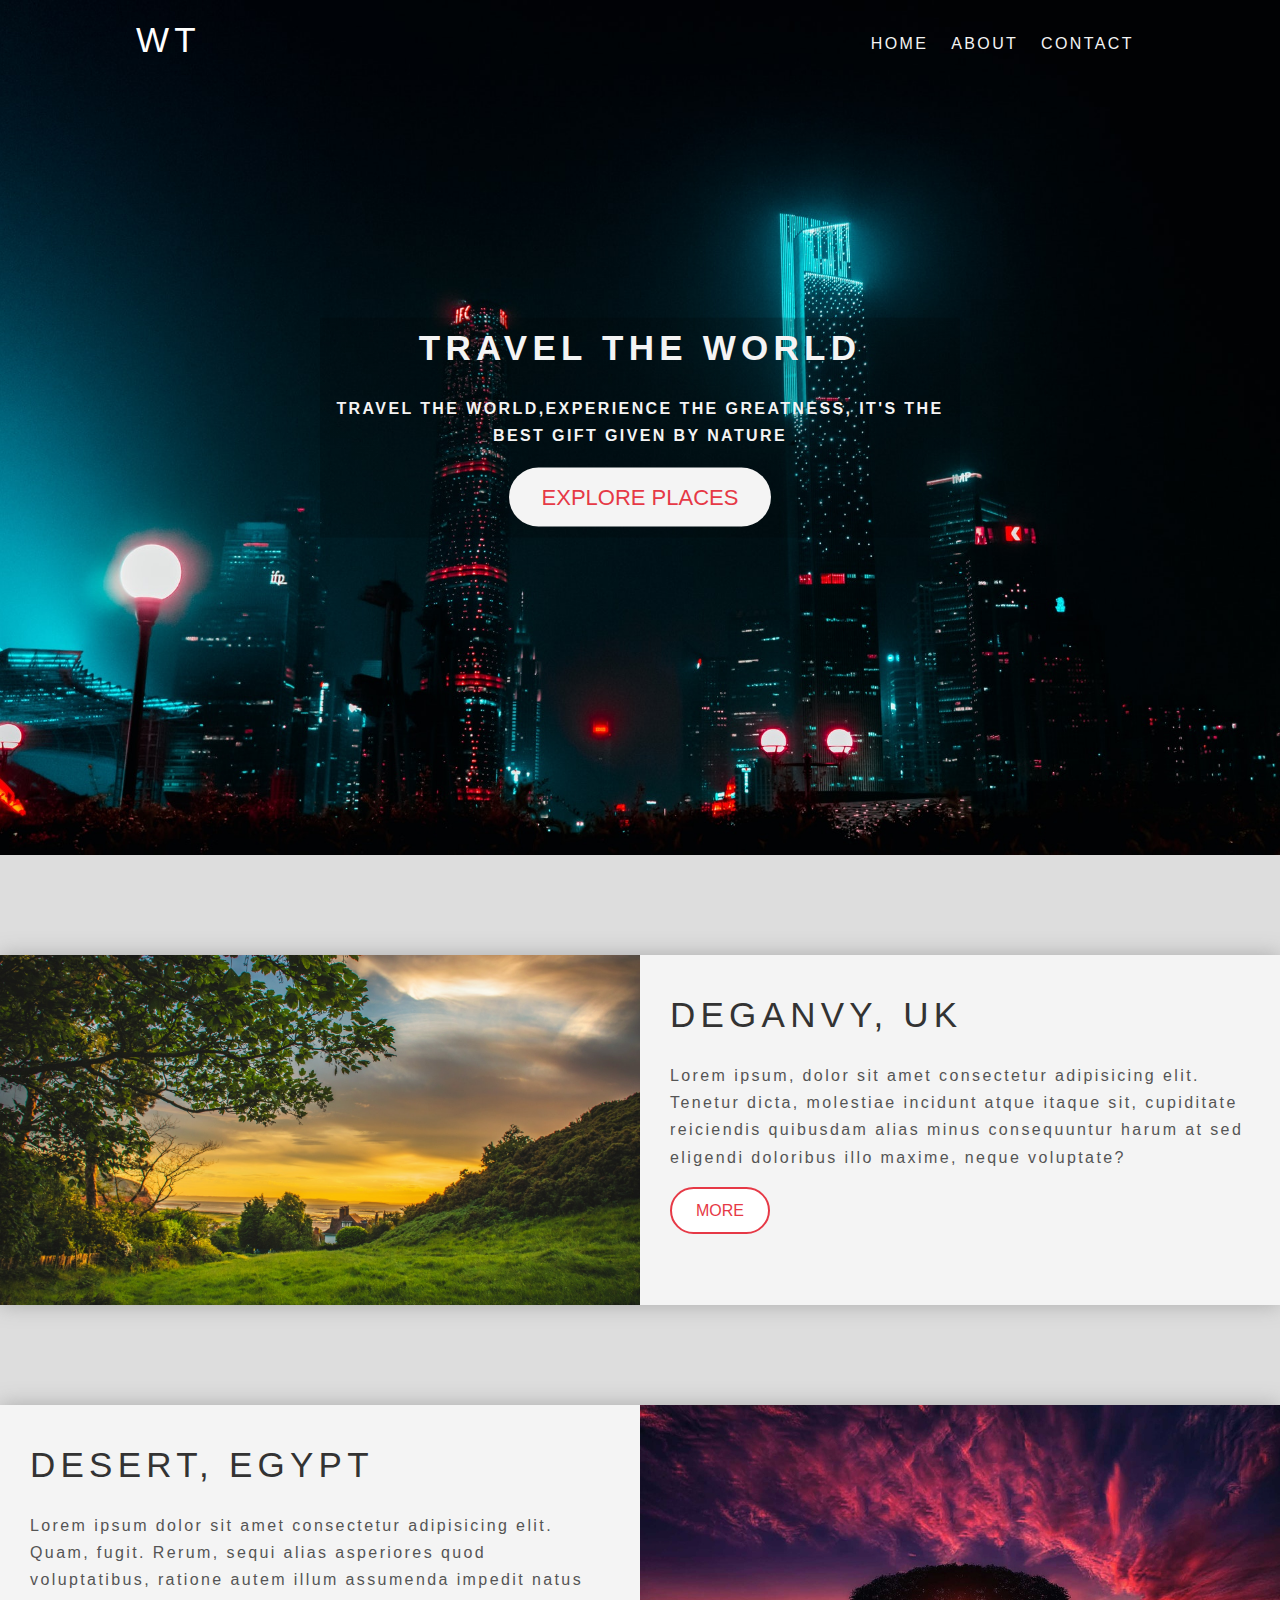
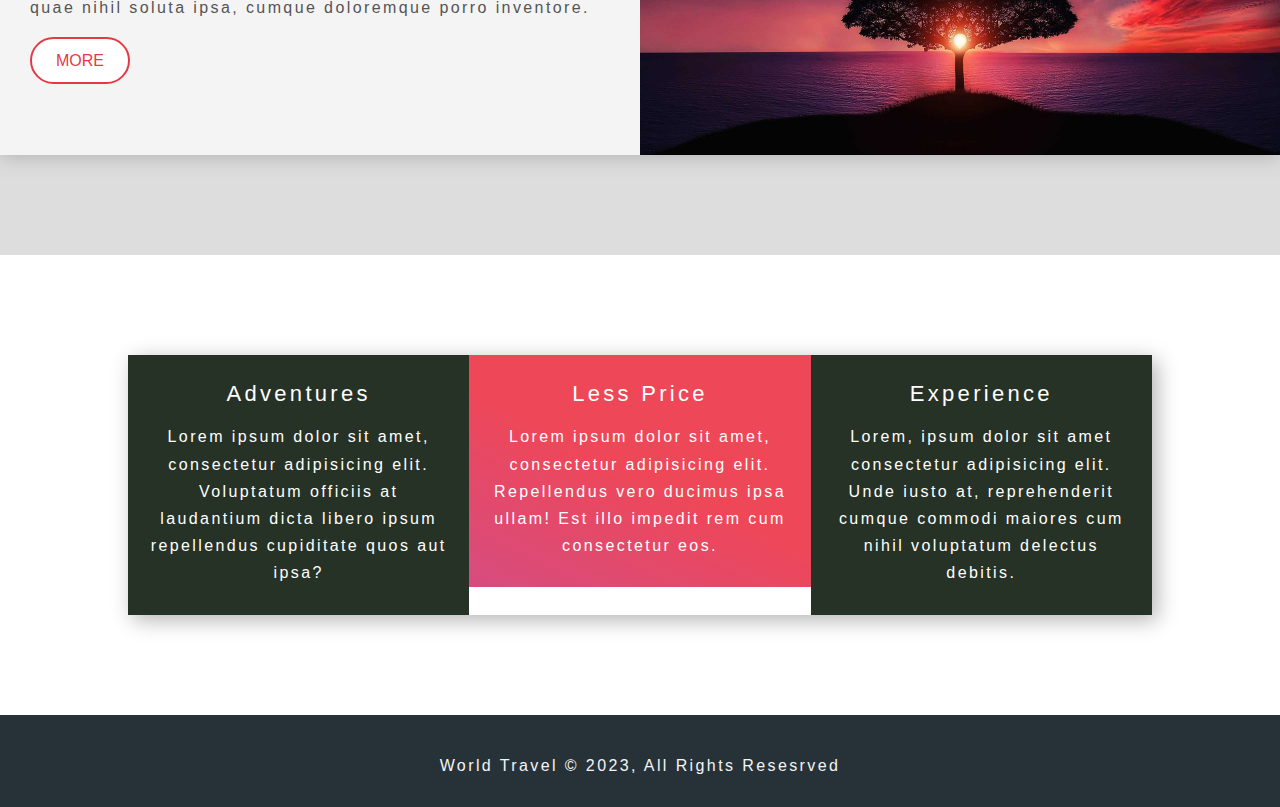
<file: Index.html>
<!DOCTYPE html>
<html lang="en">
<head>
    <meta charset="UTF-8">
    <meta name="viewport" content="width=device-width, initial-scale=1.0">
    <title>travel website</title>
    <link rel="stylesheet" href="./css/style.css">
    <link rel="stylesheet" href="https://cdnjs.cloudflare.com/ajax/libs/font-awesome/6.5.0/css/all.min.css" integrity="sha512-Avb2QiuDEEvB4bZJYdft2mNjVShBftLdPG8FJ0V7irTLQ8Uo0qcPxh4Plq7G5tGm0rU+1SPhVotteLpBERwTkw==" crossorigin="anonymous" referrerpolicy="no-referrer" />
</head>
<body>
    <header class="header">

    <nav class="navbar">
        <div class="container">
<h1 class="logo lg-heading">WT</h1>
<ul class="nav-items">
    <li class="nav-item"><a href="./Index.html">Home</a></li>
    <li class="nav-item"><a href="./About.html">About</a></li>
    <li class="nav-item"><a href="./Contact.html">Contact</a></li>
</ul>
</div>
    </nav>
    <div class="header-content">
        <h1 class="lg-heading text-light">travel the world</h1>
<p class="text-light">travel the world,experience the greatness, it's the best gift given by nature</p>
<a href="#explore-places" class="btn btn-primary text-red md-heading">Explore Places</a>

    </div>
    </header>

    <section class="showcase" id="explore-places">
        <div class="row row1">
            <div class="img-box">
                <img src="./img/showcase-photo3.jpg" alt="image description">
            </div>
            <div class="text-box">
                <h2 class="lg-heading text-black">DEGANVY, UK</h2>
             <p class="text-gray">Lorem ipsum, dolor sit amet consectetur adipisicing elit. Tenetur dicta, molestiae incidunt atque itaque sit, cupiditate reiciendis quibusdam alias minus consequuntur harum at sed eligendi doloribus illo maxime, neque voluptate?</p> 
            <a href="./About.html" class="btn btn-secondary">More</a>  
            </div>
        </div>
        <div class="row row2">
            <div class="img-box">
                <img src="./img/showcase-photo1.jpg" alt="image description">
            </div>
            <div class="text-box">
                <h2 class="lg-heading text-black">DESERT, EGYPT</h2>
                <p class="text-gray">Lorem ipsum dolor sit amet consectetur adipisicing elit. Quam, fugit. Rerum, sequi alias asperiores quod voluptatibus, ratione autem illum assumenda impedit natus quae nihil soluta ipsa, cumque doloremque porro inventore.</p> 
                <a href="./About.html" class="btn btn-secondary">More</a>
             </div>
        </div>
    </section>
    <section class="features">
        <div class="container">
        <div class="box-wrapper ">
            <div class="box box-1">
                <i class="fa-solid fa-route fa-2x text-red"></i>
<h1 class="md-heading">Adventures</h1>
<p>Lorem ipsum dolor sit amet, consectetur adipisicing elit. Voluptatum officiis at laudantium dicta libero ipsum repellendus cupiditate quos aut ipsa?</p>
            </div>
            <div class="box box-2">
                <i class="fa-solid fa-strikethrough fa-2x"></i>
<h1 class="md-heading">Less Price</h1>
<p>Lorem ipsum dolor sit amet, consectetur adipisicing elit. Repellendus vero ducimus ipsa ullam! Est illo impedit rem cum consectetur eos.</p>
            </div>
            <div class="box box-3">
                <i class="fa-solid fa-u fa-2x text-red"></i>
<h1 class="md-heading">Experience</h1>
<p>Lorem, ipsum dolor sit amet consectetur adipisicing elit. Unde iusto at, reprehenderit cumque commodi maiores cum nihil voluptatum delectus debitis.</p>            
              </div>
            </div>
         </div>
      </section>
    <footer class="footer">
        <div class="social-media-links">
            <i class="fa-brands fa-facebook fa-4x"></i>
            <i class="fa-brands fa-instagram fa-4x"></i>
            <i class="fa-brands fa-twitter fa-4x"></i>
        </div>
        <p>World Travel &copy; 2023, All Rights Resesrved</p>
    </footer>
</body>
</html>
</file>
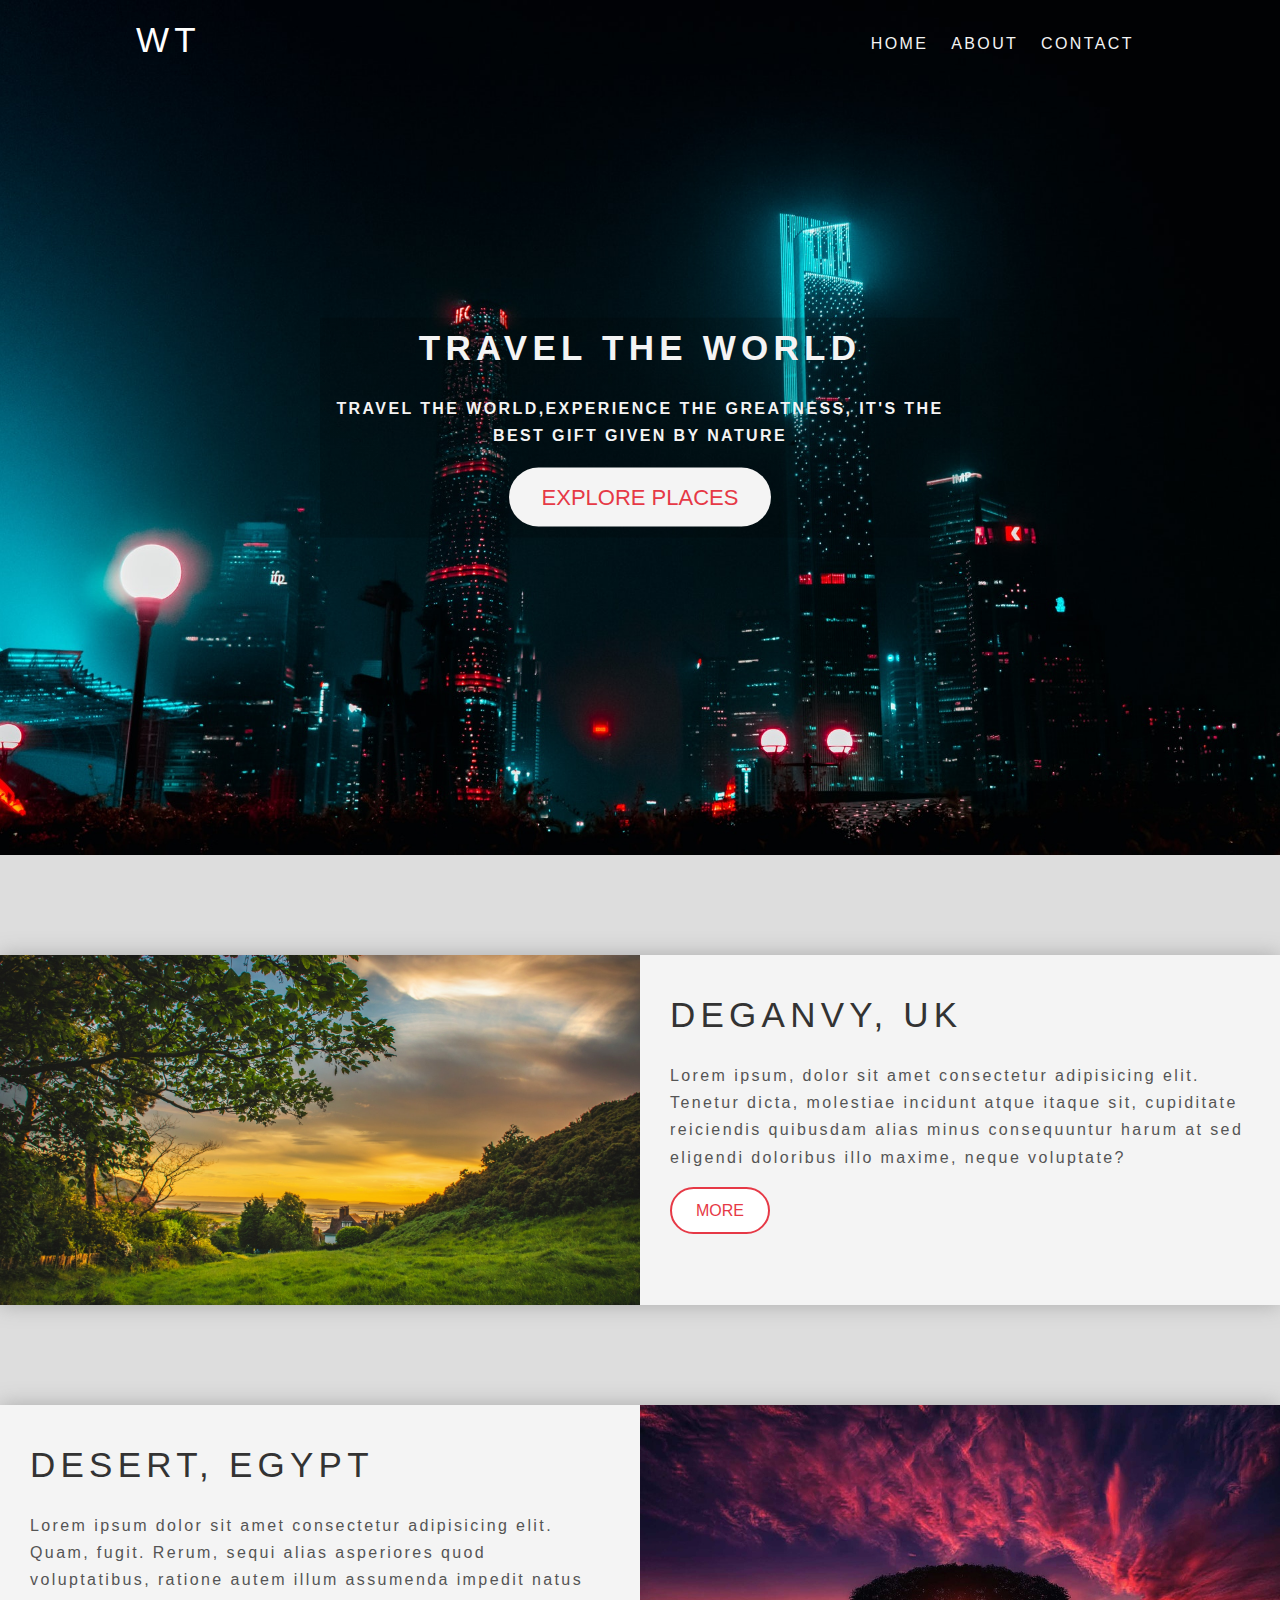
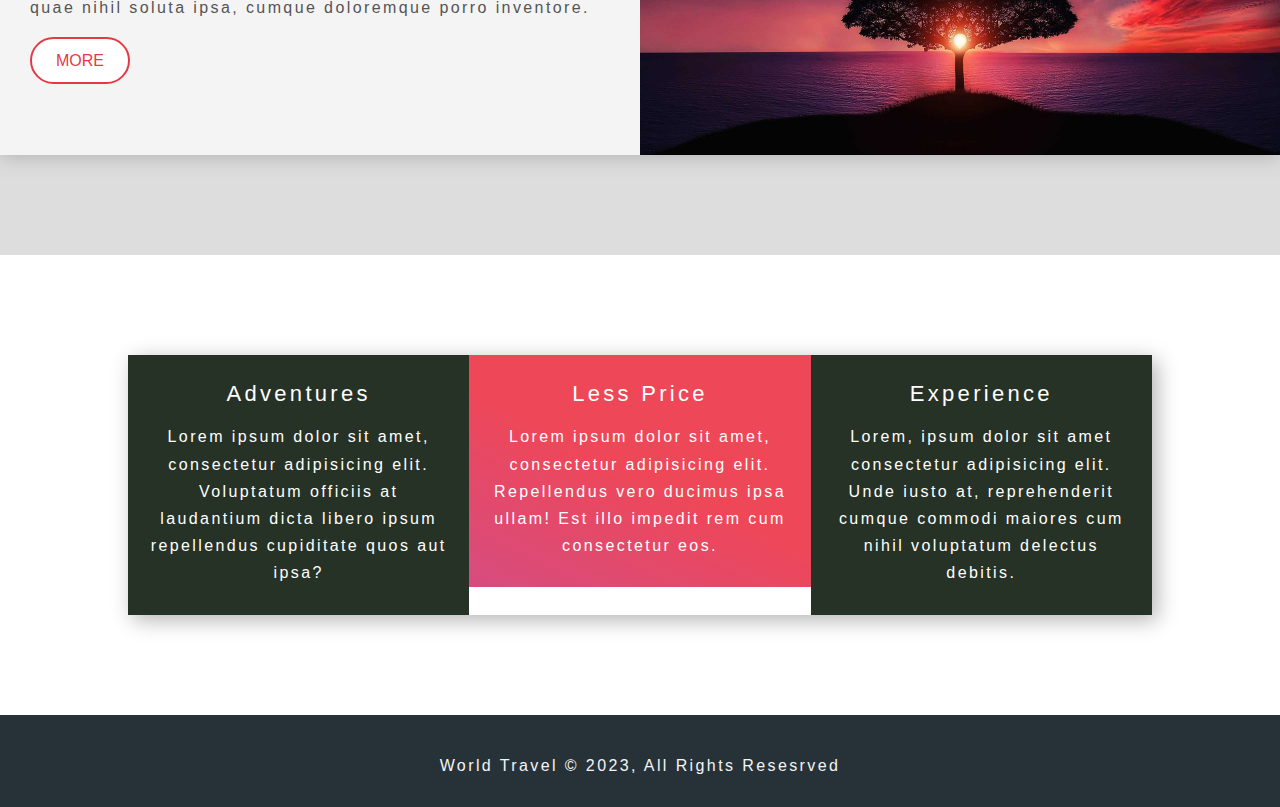
<file: index.html>
<!DOCTYPE html>
<html lang="en">
<head>
    <meta charset="UTF-8">
    <meta name="viewport" content="width=device-width, initial-scale=1.0">
    <title>travel website</title>
    <link rel="stylesheet" href="./css/style.css">
    <link rel="stylesheet" href="https://cdnjs.cloudflare.com/ajax/libs/font-awesome/6.5.0/css/all.min.css" integrity="sha512-Avb2QiuDEEvB4bZJYdft2mNjVShBftLdPG8FJ0V7irTLQ8Uo0qcPxh4Plq7G5tGm0rU+1SPhVotteLpBERwTkw==" crossorigin="anonymous" referrerpolicy="no-referrer" />
</head>
<body>
    <header class="header">

    <nav class="navbar">
        <div class="container">
<h1 class="logo lg-heading">WT</h1>
<ul class="nav-items">
    <li class="nav-item"><a href="./Index.html">Home</a></li>
    <li class="nav-item"><a href="./About.html">About</a></li>
    <li class="nav-item"><a href="./Contact.html">Contact</a></li>
</ul>
</div>
    </nav>
    <div class="header-content">
        <h1 class="lg-heading text-light">travel the world</h1>
<p class="text-light">travel the world,experience the greatness, it's the best gift given by nature</p>
<a href="#explore-places" class="btn btn-primary text-red md-heading">Explore Places</a>

    </div>
    </header>

    <section class="showcase" id="explore-places">
        <div class="row row1">
            <div class="img-box">
                <img src="./img/showcase-photo3.jpg" alt="image description">
            </div>
            <div class="text-box">
                <h2 class="lg-heading text-black">DEGANVY, UK</h2>
             <p class="text-gray">Lorem ipsum, dolor sit amet consectetur adipisicing elit. Tenetur dicta, molestiae incidunt atque itaque sit, cupiditate reiciendis quibusdam alias minus consequuntur harum at sed eligendi doloribus illo maxime, neque voluptate?</p> 
            <a href="./About.html" class="btn btn-secondary">More</a>  
            </div>
        </div>
        <div class="row row2">
            <div class="img-box">
                <img src="./img/showcase-photo1.jpg" alt="image description">
            </div>
            <div class="text-box">
                <h2 class="lg-heading text-black">DESERT, EGYPT</h2>
                <p class="text-gray">Lorem ipsum dolor sit amet consectetur adipisicing elit. Quam, fugit. Rerum, sequi alias asperiores quod voluptatibus, ratione autem illum assumenda impedit natus quae nihil soluta ipsa, cumque doloremque porro inventore.</p> 
                <a href="./About.html" class="btn btn-secondary">More</a>
             </div>
        </div>
    </section>
    <section class="features">
        <div class="container">
        <div class="box-wrapper ">
            <div class="box box-1">
                <i class="fa-solid fa-route fa-2x text-red"></i>
<h1 class="md-heading">Adventures</h1>
<p>Lorem ipsum dolor sit amet, consectetur adipisicing elit. Voluptatum officiis at laudantium dicta libero ipsum repellendus cupiditate quos aut ipsa?</p>
            </div>
            <div class="box box-2">
                <i class="fa-solid fa-strikethrough fa-2x"></i>
<h1 class="md-heading">Less Price</h1>
<p>Lorem ipsum dolor sit amet, consectetur adipisicing elit. Repellendus vero ducimus ipsa ullam! Est illo impedit rem cum consectetur eos.</p>
            </div>
            <div class="box box-3">
                <i class="fa-solid fa-u fa-2x text-red"></i>
<h1 class="md-heading">Experience</h1>
<p>Lorem, ipsum dolor sit amet consectetur adipisicing elit. Unde iusto at, reprehenderit cumque commodi maiores cum nihil voluptatum delectus debitis.</p>            
              </div>
            </div>
         </div>
      </section>
    <footer class="footer">
        <div class="social-media-links">
            <i class="fa-brands fa-facebook fa-4x"></i>
            <i class="fa-brands fa-instagram fa-4x"></i>
            <i class="fa-brands fa-twitter fa-4x"></i>
        </div>
        <p>World Travel &copy; 2023, All Rights Resesrved</p>
    </footer>
</body>
</html>
</file>
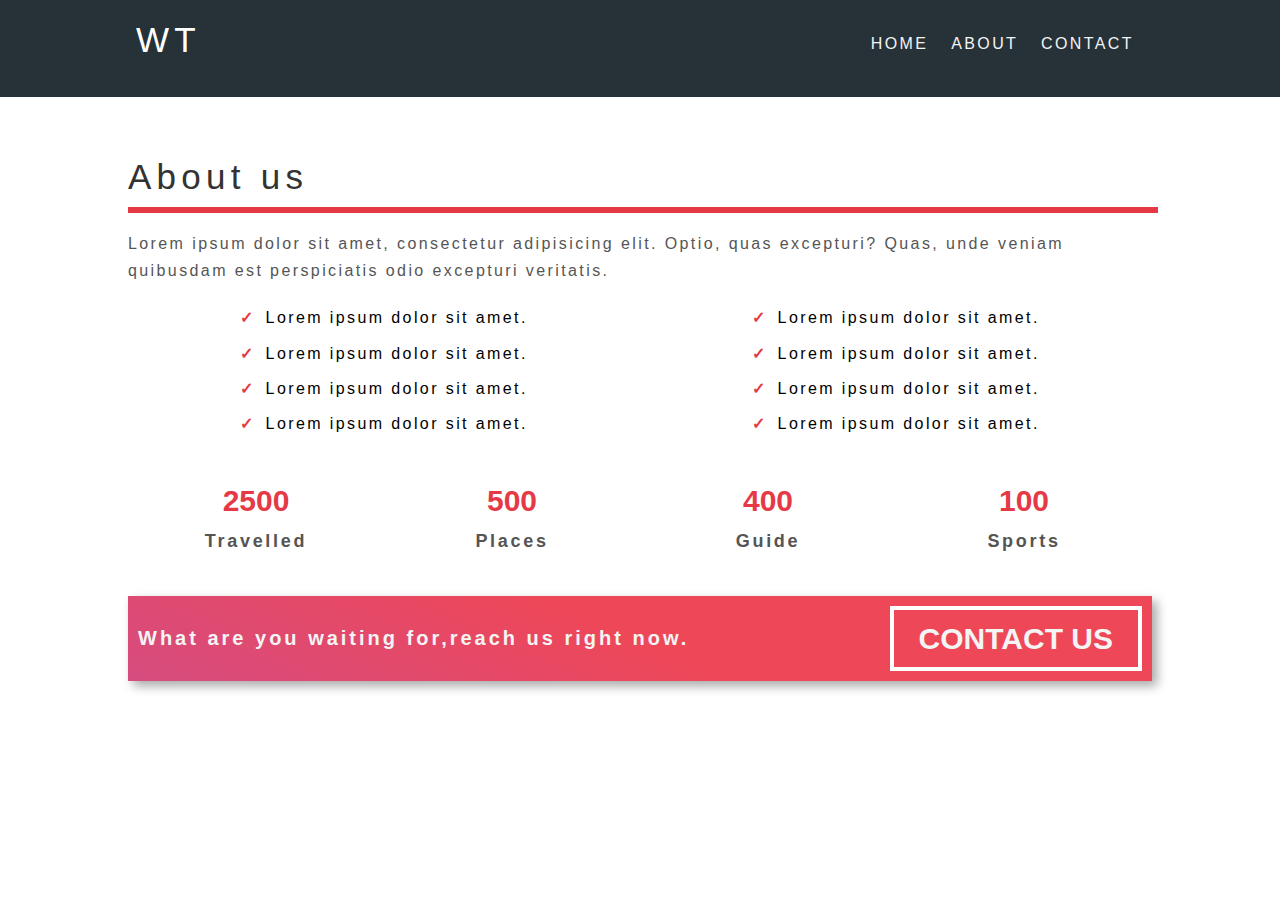
<file: About.html>
<!DOCTYPE html>
<html lang="en">
<head>
    <meta charset="UTF-8">
    <meta name="viewport" content="width=device-width, initial-scale=1.0">
    <title>travel website</title>
    <link rel="stylesheet" href="./css/style.css">
    <link rel="stylesheet" href="https://cdnjs.cloudflare.com/ajax/libs/font-awesome/6.5.0/css/all.min.css" integrity="sha512-Avb2QiuDEEvB4bZJYdft2mNjVShBftLdPG8FJ0V7irTLQ8Uo0qcPxh4Plq7G5tGm0rU+1SPhVotteLpBERwTkw==" crossorigin="anonymous" referrerpolicy="no-referrer" />
</head>
<body>
    <nav class="navbar bg-dark">
        <div class="container">
<h1 class="logo lg-heading">WT</h1>
<ul class="nav-items">
    <li class="nav-item"><a href="./Index.html">Home</a></li>
    <li class="nav-item"><a href="./About.html">About</a></li>
    <li class="nav-item"><a href="./Contact.html">Contact</a></li>
</ul>
</div>
    </nav>
    <section class="about">
      <div class="container"> 
        <h2 class="lg-heading text-black about-heading">About us</h2>
   <p class="text-gray">Lorem ipsum dolor sit amet, consectetur adipisicing elit. Optio, quas excepturi? Quas, unde veniam quibusdam est perspiciatis odio excepturi veritatis.</p>
   <div class="about-wrapper">
   <div class="left">
    <ul>
        <li>Lorem ipsum dolor sit amet.</li>
        <li>Lorem ipsum dolor sit amet.</li>
        <li>Lorem ipsum dolor sit amet.</li>
        <li>Lorem ipsum dolor sit amet.</li>
    </ul>
   </div>
   <div class="right">
    <ul>
        <li>Lorem ipsum dolor sit amet.</li>
        <li>Lorem ipsum dolor sit amet.</li>
        <li>Lorem ipsum dolor sit amet.</li>
        <li>Lorem ipsum dolor sit amet.</li>
    </ul>
    </div>
    </div>

    <div class="counts">
        <div class="count-item count-item1">
            <span>2500</span>
            <p>Travelled</p>
        </div>
        <div class="count-item count-item2">
            <span>500</span>
            <p>Places</p>
        </div>
        <div class="count-item count-item3">
             <span>400</span>
             <p>Guide</p>
        </div>
        <div class="count-item count-item4">
             <span>100</span>
             <p>Sports</p>
        </div>
    </div>
            
<div class="cta-banner">
    <div class="cta-banner-left">
        <p class="cta-line">What are you waiting for,reach us right now.</p>
    </div>
    <div class="cta-banner-right">
        <a href="Contact.html" class="btn-cta">CONTACT US</a>
    </div>
</div>


    </div>
    
    </section>
    
</body>
</html>
</file>
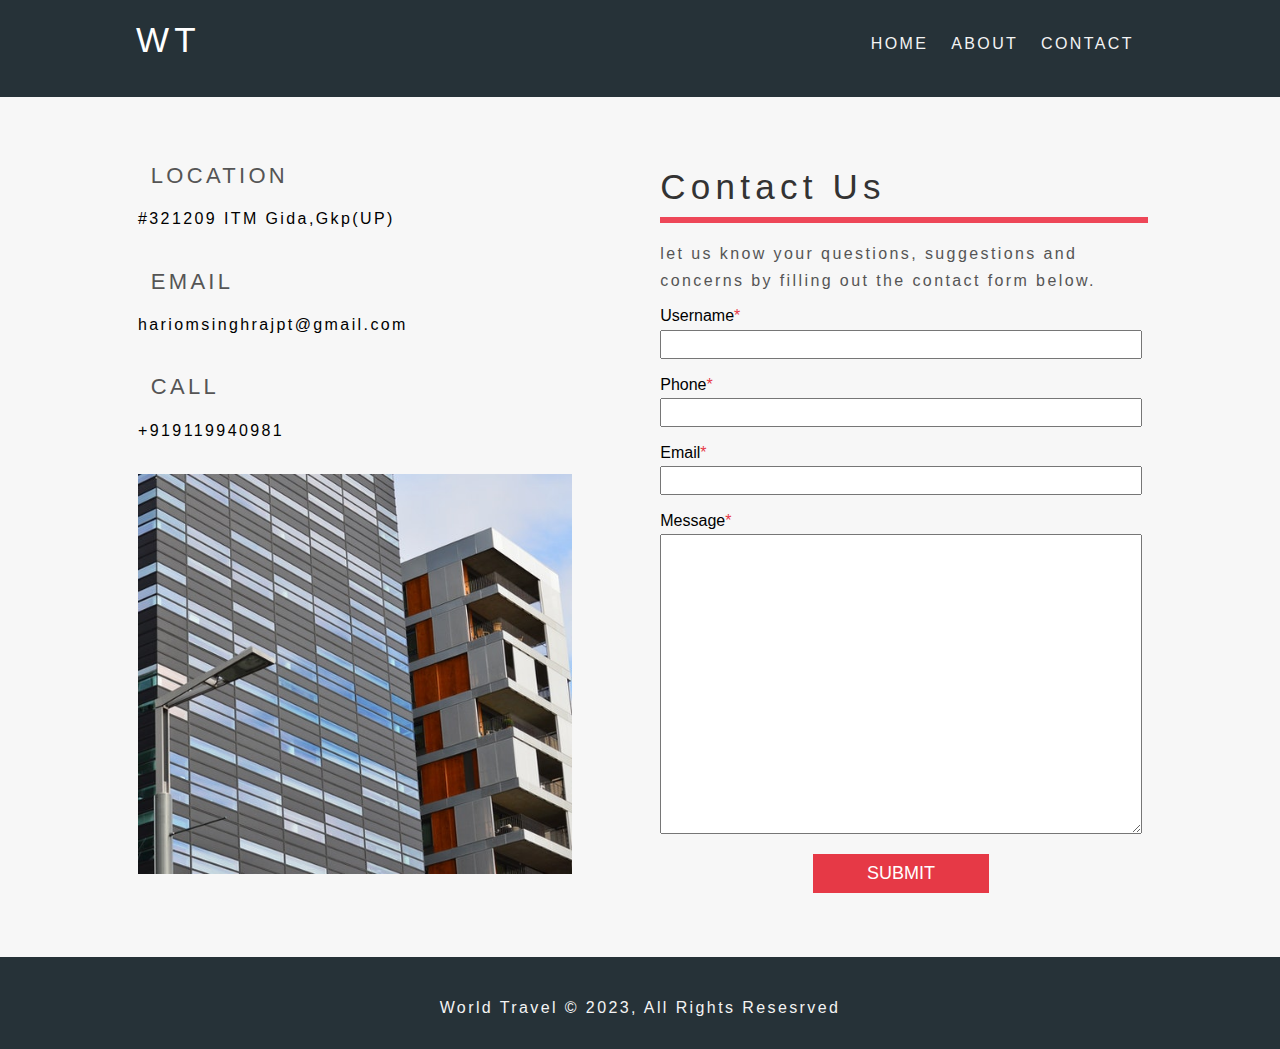
<file: Contact.html>
<!DOCTYPE html>
<html lang="en">
<head>
    <meta charset="UTF-8">
    <meta name="viewport" content="width=device-width, initial-scale=1.0">
    <title>travel website</title>
    <link rel="stylesheet" href="./css/style.css">
    <link rel="stylesheet" href="https://cdnjs.cloudflare.com/ajax/libs/font-awesome/6.5.0/css/all.min.css" integrity="sha512-Avb2QiuDEEvB4bZJYdft2mNjVShBftLdPG8FJ0V7irTLQ8Uo0qcPxh4Plq7G5tGm0rU+1SPhVotteLpBERwTkw==" crossorigin="anonymous" referrerpolicy="no-referrer" />
</head>
<body>
    <nav class="navbar bg-dark">
        <div class="container">
<h1 class="logo lg-heading">WT</h1>
<ul class="nav-items">
    <li class="nav-item"><a href="./Index.html">Home</a></li>
    <li class="nav-item"><a href="./About.html">About</a></li>
    <li class="nav-item"><a href="./Contact.html">Contact</a></li>
</ul>
</div>
    </nav>
    <section class="contact-form">
        <div class="container">
             <div class="form-wrapper">
            <div class="company-adress">
            <div class="adress-group">
                <i class="fas fa-map-marker-alt fa-3x text-red"></i>
                <h2 class="text-gray md-heading">Location</h2>
                <p>#321209 ITM Gida,Gkp(UP)</p>
            </div>
            <div class="adress-group">
                <i class=" far fa-envelope fa-3x text-red"></i>
                <h2 class="md-heading text-gray">Email</h2>
                <p>hariomsinghrajpt@gmail.com</p>
            </div>
            <div class="adress-group">
                <i class=" fas fa-phone-square-alt fa-3x text-red"></i>
                <h2 class="text-gray md-heading">Call</h2>
                <p>+919119940981</p>
              </div>
              <img src="./img/company-img.jpg" alt="company image">
            </div>
            <form action="" class="form">
              <h1 class="lg-heading text-black">Contact Us</h1>  
              <p class="text-gray"> let us know your questions, suggestions and concerns by filling out the contact form below. </p>
              <div class="form-group">
                <label for="Username">Username</label>
                <input type="text" name="" id="Username" required>
              </div>
              <div class="form-group">
                <label for="Phone">Phone</label>
                <input type="text" name="" id="Phone" required>
              </div>
              <div class="form-group">
                <label for="Email">Email</label>
                <input type="email" name="" id="Email" required>
              </div>
              <div class="form-group">
                <label for="Message">Message</label>
                <textarea name="" id="Message"></textarea>
              </div>
              <button type="submit" class="form-btn">Submit</button>
            </form>
        </div>
        </div>
    </section>
    <footer class="footer">
        <div class="social-media-links">
            <i class="fa-brands fa-facebook fa-4x"></i>
            <i class="fa-brands fa-instagram fa-4x"></i>
            <i class="fa-brands fa-twitter fa-4x"></i>
        </div>
        <p>World Travel &copy; 2023, All Rights Resesrved</p>
    </footer>
</body>
</html>
</file>
<file: css/style.css>
@import url('https://fonts.googleapis.com/css2?family=Montserrat:wght@300;400;500;700&family=Poppins:ital,wght@1,200&display=swap');
*{
    margin: 0;
    padding: 0;
    box-sizing: border-box;
}

html{
      font-size: 62.5%;
    }

    body{
      font-family: 'Monserrat',sans-serif;
      line-height: 1.7;
    }
    
    ul li{
      list-style: none;
    }
 
    a{
      font-size: 1.6rem;
      text-decoration: none;
    }

    p , li{
font-size: 1.6rem;
margin-bottom: 0.5em;
letter-spacing: 0.15em;
    }
    h1,h2,h3{
      margin-bottom: 0.5em;
      letter-spacing: 0.15em;
      font-weight: 500;
    }
    .container{
      max-width: 1200px;
      width: 80%;
      margin: 0 auto;
    }



    .lg-heading{
      font-size: 3.5rem;
    }
    .md-heading{
      font-size: 2.2rem;
    }

    .text-red{color: #e63946;}
    .text-light{
      color: #f4f4f4;
    }
    .text-black{
      color: #333;
    }
    .text-gray{
      color: #555;
    }
    .bg-dark{
      background-color: #263238;
    }
    .btn{
      display: inline-block;
      padding: 0.5em 1.5em;
      font-weight: 500;
      text-transform: uppercase;
      margin: 0.5em 0;
    }
    .btn-primary{
      background-color: #f4f4f4;
      border-radius: 10em;
    }
    .btn-secondary{
      border: 2px solid #e63946;
      color: #e63946;
      background: #fff;
      border-radius: 1.5em;
    }
    .btn-primary:hover{
      background-color: #ddd;
    }
    .btn-secondary:hover{
      background-color: #fcf3f2;
    }




.header{
  position: relative;
    height: 95vh;
    background: linear-gradient(rgba(0,0,0,0.5), rgba(0,0,0,0.5));
    background: url('../img/header-image.jpg');
background-position: center;
background-size: cover;
background-repeat: no-repeat;

}  

.navbar{
  padding: 1rem;
}

 .logo,
 .navbar a{
    color: white;
  }

  .navbar .logo{
    float: left;
    font-size: 3.5rem;
  }
  .navbar .nav-items{
    float: right;
    margin-top: 1rem;
    text-transform: uppercase;
  }

  .navbar .nav-item{
    display: inline-block;
    padding: 1rem;

  }

  .navbar a:link,
  .navbar a:visited{
    color: #f4f4f4;
  }
  .navbar a{
    padding-bottom: 0.3rem;
  }
  .navbar a:hover{
    border-bottom: 1px solid #efefef;
  }


  .navbar::after{
    content: '';
    display: block;
    clear: both;
  }
  .header-content{
    position: absolute;
    text-align: center;
    top: 50%;
    left: 50%;
    transform: translate(-50%, -50%);
    background: linear-gradient(rgba(0,0,0,0.2),rgba(0,0,0,0.2));
  }
  
  .header-content h1{
    text-transform: uppercase;
    font-weight: 700;
  }
  .header-content p{
    text-transform: uppercase;
    font-weight: 700;
  }

  .showcase{
    background-color: #ddd;
    padding: 10rem 0;
  }
  .row{
    height: 350px;
    background: #f4f4f4;
    box-shadow: 0px 0px 20px 0px #aaa;

  }
  .row1{
    margin-bottom: 10rem ;
  }
  .row1 .img-box, .row2 .text-box{
    float: left;
    width: 50%;
  }
  .row2 .img-box, .row1 .text-box{
    float: right;
    width: 50%;
  }
  .row .img-box{
    height: 100%;
  }
  .row .text-box{
    padding: 3rem;}
    .row .img-box img{
      display: inline-block;
      width: 100%;
      height: 100%;
      object-fit: cover;
    }
    .row::after{
      content: "";
      display: block;
      clear: both;
    }

    .features{
      padding: 10rem 0;
    }
    .box-wrapper{
      box-shadow: 5px 5px 20px 0px #0000004d;
    }
    .box-1, .box-3{
      background-color: #263226;
      color: #fff;
    }
    .box-wrapper::after{
      content: "";
      display: block;
      clear: both;
    }

    .box-2{
      background: linear-gradient(25deg,#d64c7f,#ee4758 50%);
   color: #fff;
  }
.box{
  width: 33.333%;
  float: left;
  
  padding: 2rem;
  text-align: center;
}

.footer{
  background-color: #263238;
  color: #f4f4f4;
  padding: 2rem;
  text-align: center;
}
.social-media-links i{
  margin: 2rem;
}

/********ABOUT US*******/
.about{
  padding: 5rem 0;
}
.about-heading::after{
  content: '';
  display: block;
  border: 3px solid #e63946;
  width: 100%;
}

/*******about wrapper****************/
.about-wrapper{
  text-align: center;
  margin-top: 2rem;
}


.about-wrapper .left{
  float: left;
  width: 50%;
}
.about-wrapper .right{
  float: right;
  width: 50%;
}
.box-wrapper::after{
  content: '';
  display: block;
  clear: both;
}
.about-wrapper::after{
  content: '';
  display: block;
  clear: both;
}

.about-wrapper li::before{
  content: '\2713';
  color: #e63946;
  font-weight: bold;
  padding-right: 1rem;
}
/************count styling**********/
.counts {
  margin-top: 3rem;
}
.count-item{
  width: 25%;
  float: left;
  text-align: center;
}
.counts::after{
  content: '';
  display: block;
  clear: both;
}
.count-item span {
  font-size: 3rem;
  font-weight: 700;
  color: #e63946;
}
.count-item p{
  font-weight: 700;
  font-size: 1.8rem;
  color: #555;
}
/***********banner styling*********/
.cta-banner{
  background: linear-gradient(25deg,#d64c7f,#ee4758 50%);
  color: #f4f4f4;
  padding: 1rem;
  box-shadow: 5px 5px 10px #00000057;
  margin-top: 3rem;
}
.cta-banner-left{
 width: 60%;
 float: left;
}
.cta-banner-right{
  width: 40%;
  float: right;
  text-align: right;
}
.cta-line{
  font-weight: 700;
  font-size: 2rem;
  margin-top: 1.5rem;
}
.btn-cta{
  text-align: center;
  display: inline-block;
  font-weight: 600;
  font-size: 3rem;
  text-transform: uppercase;
  border: 4px solid white;
  padding: 0.3rem 2.5rem;
  letter-spacing: 0.5 rem;
  color: #f4f4f4;
}
.cta-banner::after{
  content: '';
  display: block;
  clear: both;
}
/*************contact page styling**********/
.contact-form{
  padding: 5rem 0;
  background: #f7f7f7;
}

.form-wrapper::after{
  content: '';
  display: block;
  clear: both;
}
.form-wrapper .company-adress{
  height: 760px;
  background: #f7f7f7;
  width: 49%;
  float: left;
  padding: 1rem;
}

.form-wrapper .company-adress i{
display: inline-block;
margin-right: 1rem;
}
.form-wrapper .company-adress h2{
  display: inline-block;
  text-transform: uppercase;
}
.form-wrapper .adress-group{
  margin-bottom: 3rem;
}
.form-wrapper .company-adress img{
  max-width: 90%;
  min-height: 40rem;
  object-fit: cover;
  object-position: right;
}
/**********form styling********/
.form-wrapper .form{
  height: 760px;
  font-size: 1.6rem;
  background:#f7f7f7;
    width: 49%;
    float: right;
    padding: 1rem;
  }
  .form h1::after{
    content: '';
    display: block;
    border: 3px solid #ee4758;
    width: 100%;
  }
.form-wrapper .form label{
  display: block;
}

.form-wrapper .form input{
  padding: 0.5rem;
  width: 100%;
}
.form-wrapper .form .form-group{
margin-bottom: 1.2rem;
}
.form-wrapper .form label::after{
  content: '*';
  color: #e63946;
}
.form-wrapper .form textarea{
  width: 100%;
  height: 300px;
  padding: 1rem;
}
.form-btn{
  display: block;
  margin: 0 auto;
  padding: 0.5em 3em;
  font-size: 1.8rem;
  text-transform: uppercase;
  background: #e63946;
  color: #fff;
  outline: none;
  border: none;
  cursor: pointer;
}


/*##############responsive  design#############*/
@media  (max-width: 500px) {
  html{
    font-size: 8px;
  }
  .navbar .nav-items, .navbar .logo {
    float: none;
    display: block;
    width: 100%;
    text-align: center;
  }
  .header-content .main-heading{
    display: none;
  }
  .row{
    height: auto;
    width: 100%;
  }
  .row .img-box,
  .row .text-box{
    float: none;
    width: 100;
    text-align: center;
  }

.features .box{
  float: none;
  width: 100%;
  text-align: center;
  box-shadow: 5px 5px 10px rgba(102,102,102,0.521);

}
.features .box-2,
.features .box-3{
  margin-top: 7rem;
}
.box-wrapper{
  box-shadow: none;
}
.cta-banner-left,
.cta-banner-right{
  float: none;
  width: 100%;
  text-align: center;
}
.form-wrapper .company-adress{
  float: none;
  width: 100%;
  height: auto;
  margin-bottom: 5rem;

}
.form-wrapper .form{
  float: none;
  width: 100%;
  height: auto;
}

}
@media(min-width: 501px) and (max-width: 768px){

html{
  font-size: 8px;
}
p{
  font-size: 1.8rem;
}
.navbar .nav-items, .navbar .logo {
  float: none;
  display: block;
  width: 100%;
  text-align: center;
}
.header-content .main-heading{
  display: none;
}
.row{
  height: auto;
  width: 100%;
}
.row .img-box,
.row .text-box{
  float: none;
  width: 100;
  text-align: center;
}

.features .box{
float: none;
width: 100%;
text-align: center;
box-shadow: 5px 5px 10px rgba(102,102,102,0.521);

}
.features .box-2,
.features .box-3{
margin-top: 7rem;
}
.box-wrapper{
box-shadow: none;
}
.cta-banner-left,
.cta-banner-right{
float: none;
width: 100%;
text-align: center;
}
.form-wrapper .company-adress{
float: none;
width: 100%;
height: auto;
margin-bottom: 5rem;

}
.form-wrapper .form{
float: none;
width: 100%;
height: auto;
}
}
@media(min-width: 769px)and(max-width:1200px){
  html{
    font-size: 56.25%;

  }
  .row .text-box h2{
    font-size: 2.2rem;
    font-weight: 500; 
  }
}
</file>
